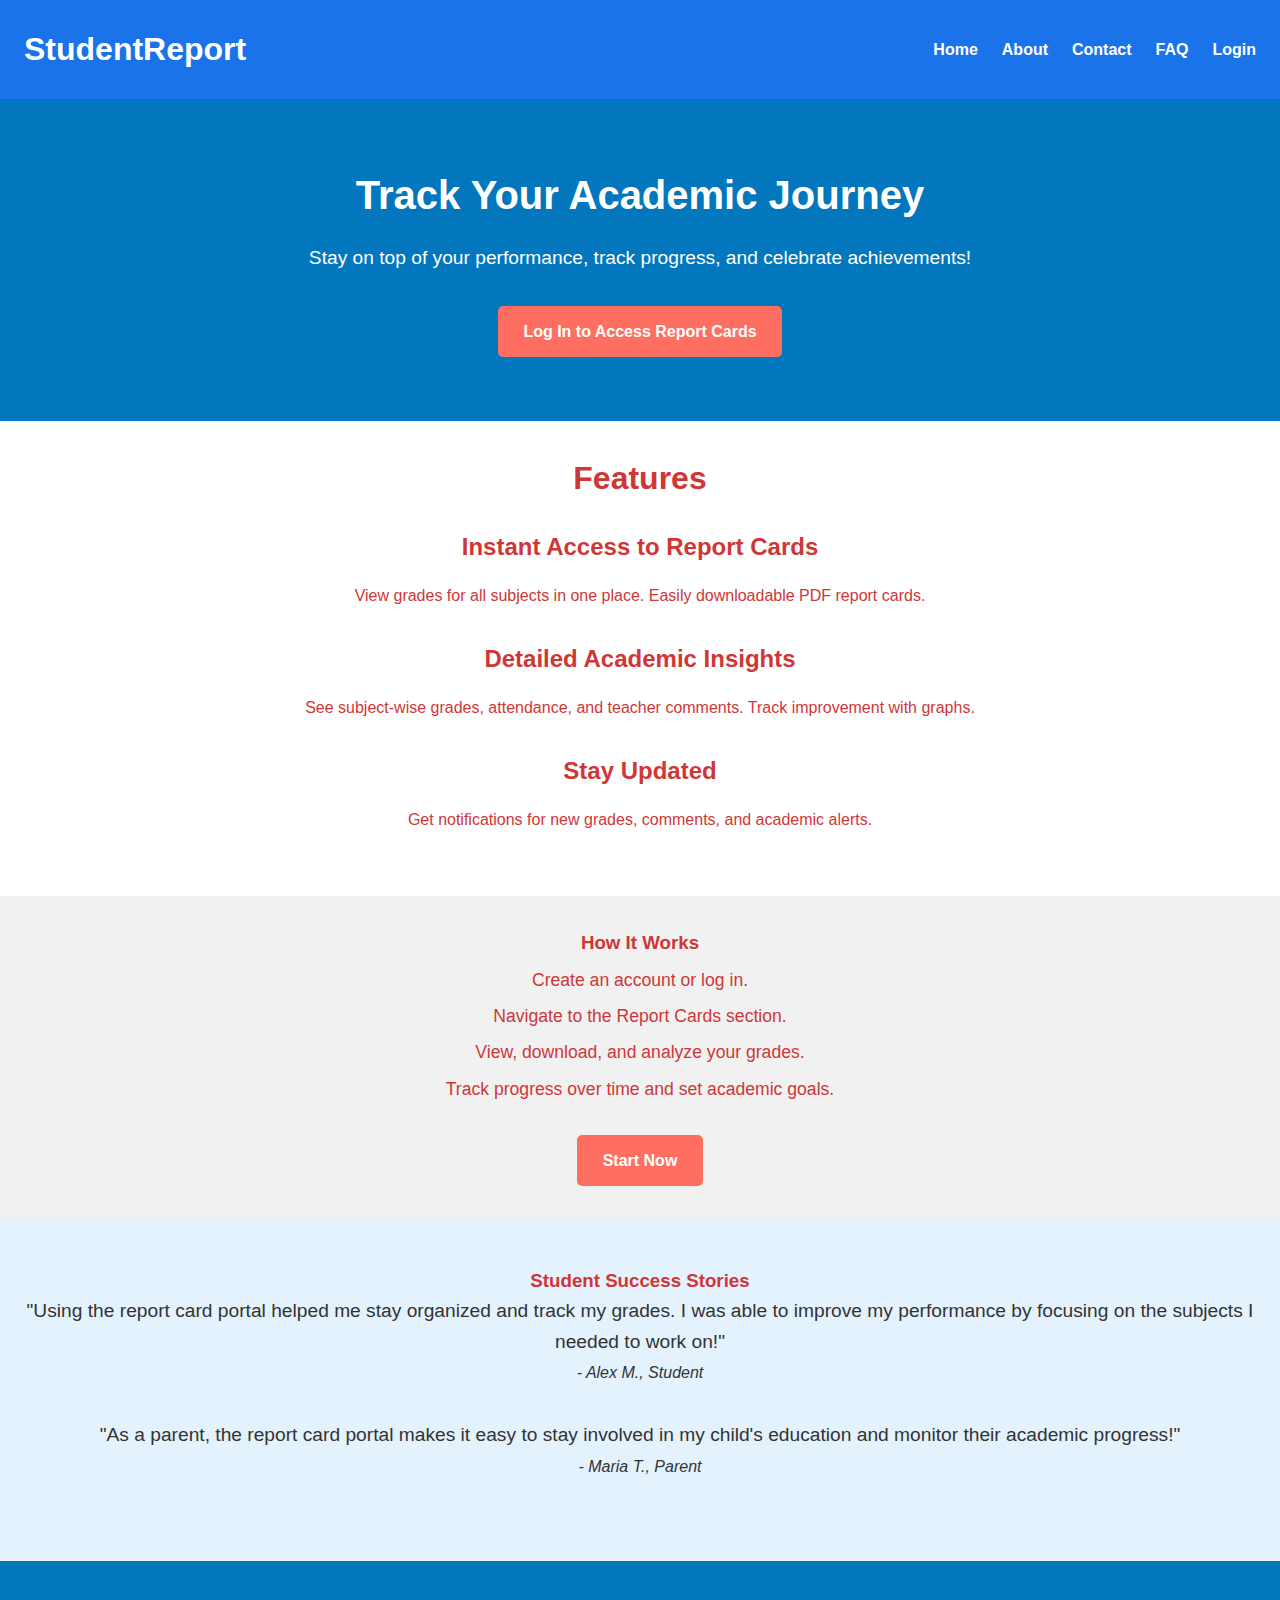
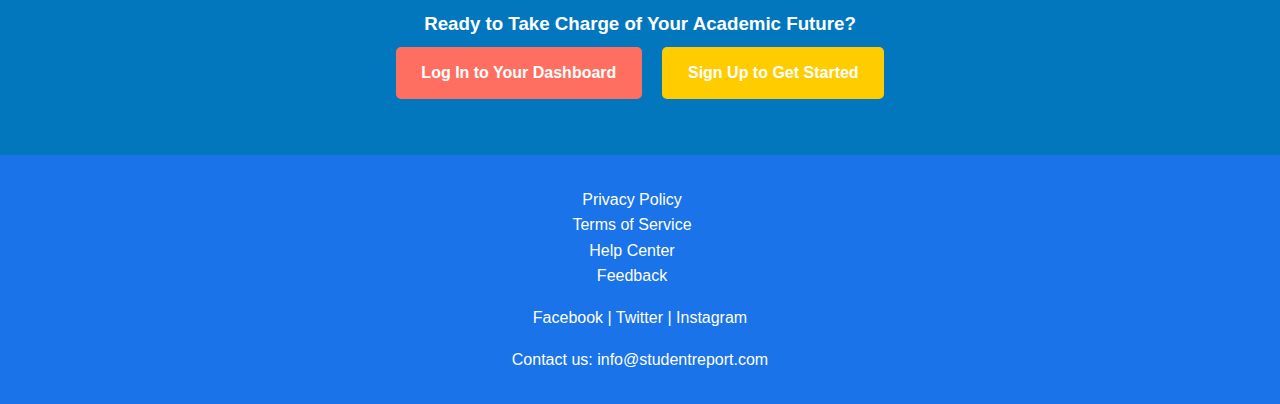
<file: index.html>
<!DOCTYPE html>
<html lang="en">
<head>
    <meta charset="UTF-8">
    <meta name="viewport" content="width=device-width, initial-scale=1.0">
    <meta http-equiv="X-UA-Compatible" content="ie=edge">
    <title>Student Report Card Portal</title>
    <link rel="stylesheet" href="styles.css">
</head>
<body>
    <!-- Header Section -->
    <header>
        <div class="logo">
            <h1>StudentReport</h1>
        </div>
        <nav>
            <ul>
                <li><a href="#">Home</a></li>
                <li><a href="#">About</a></li>
                <li><a href="#">Contact</a></li>
                <li><a href="#">FAQ</a></li>
                <li><a href="#">Login</a></li>
            </ul>
        </nav>
    </header>

    <!-- Hero Section -->
    <section class="hero">
        <h2>Track Your Academic Journey</h2>
        <p>Stay on top of your performance, track progress, and celebrate achievements!</p>
        <a href="#" class="cta-button">Log In to Access Report Cards</a>
    </section>

    <!-- Features Section -->
    <section class="features">
        <h3>Features</h3>
        <div class="feature-item">
            <h4>Instant Access to Report Cards</h4>
            <p>View grades for all subjects in one place. Easily downloadable PDF report cards.</p>
        </div>
        <div class="feature-item">
            <h4>Detailed Academic Insights</h4>
            <p>See subject-wise grades, attendance, and teacher comments. Track improvement with graphs.</p>
        </div>
        <div class="feature-item">
            <h4>Stay Updated</h4>
            <p>Get notifications for new grades, comments, and academic alerts.</p>
        </div>
    </section>

    <!-- How It Works Section -->
    <section class="how-it-works">
        <h3>How It Works</h3>
        <ul>
            <li>Create an account or log in.</li>
            <li>Navigate to the Report Cards section.</li>
            <li>View, download, and analyze your grades.</li>
            <li>Track progress over time and set academic goals.</li>
        </ul>
        <a href="#" class="cta-button">Start Now</a>
    </section>

    <!-- Student Success Stories Section -->
    <section class="testimonials">
        <h3>Student Success Stories</h3>
        <blockquote>
            <p>"Using the report card portal helped me stay organized and track my grades. I was able to improve my performance by focusing on the subjects I needed to work on!"</p>
            <cite>- Alex M., Student</cite>
        </blockquote>
        <blockquote>
            <p>"As a parent, the report card portal makes it easy to stay involved in my child's education and monitor their academic progress!"</p>
            <cite>- Maria T., Parent</cite>
        </blockquote>
    </section>

    <!-- Call to Action -->
    <section class="cta-section">
        <h3>Ready to Take Charge of Your Academic Future?</h3>
        <a href="#" class="cta-button">Log In to Your Dashboard</a>
        <a href="#" class="cta-button secondary">Sign Up to Get Started</a>
    </section>

    <!-- Footer Section -->
    <footer>
        <div class="footer-links">
            <ul>
                <li><a href="#">Privacy Policy</a></li>
                <li><a href="#">Terms of Service</a></li>
                <li><a href="#">Help Center</a></li>
                <li><a href="#">Feedback</a></li>
            </ul>
        </div>
        <div class="social-media">
            <a href="#">Facebook</a> | <a href="#">Twitter</a> | <a href="#">Instagram</a>
        </div>
        <div class="contact-info">
            <p>Contact us: info@studentreport.com</p>
        </div>
    </footer>
</body>
</html>
</file>
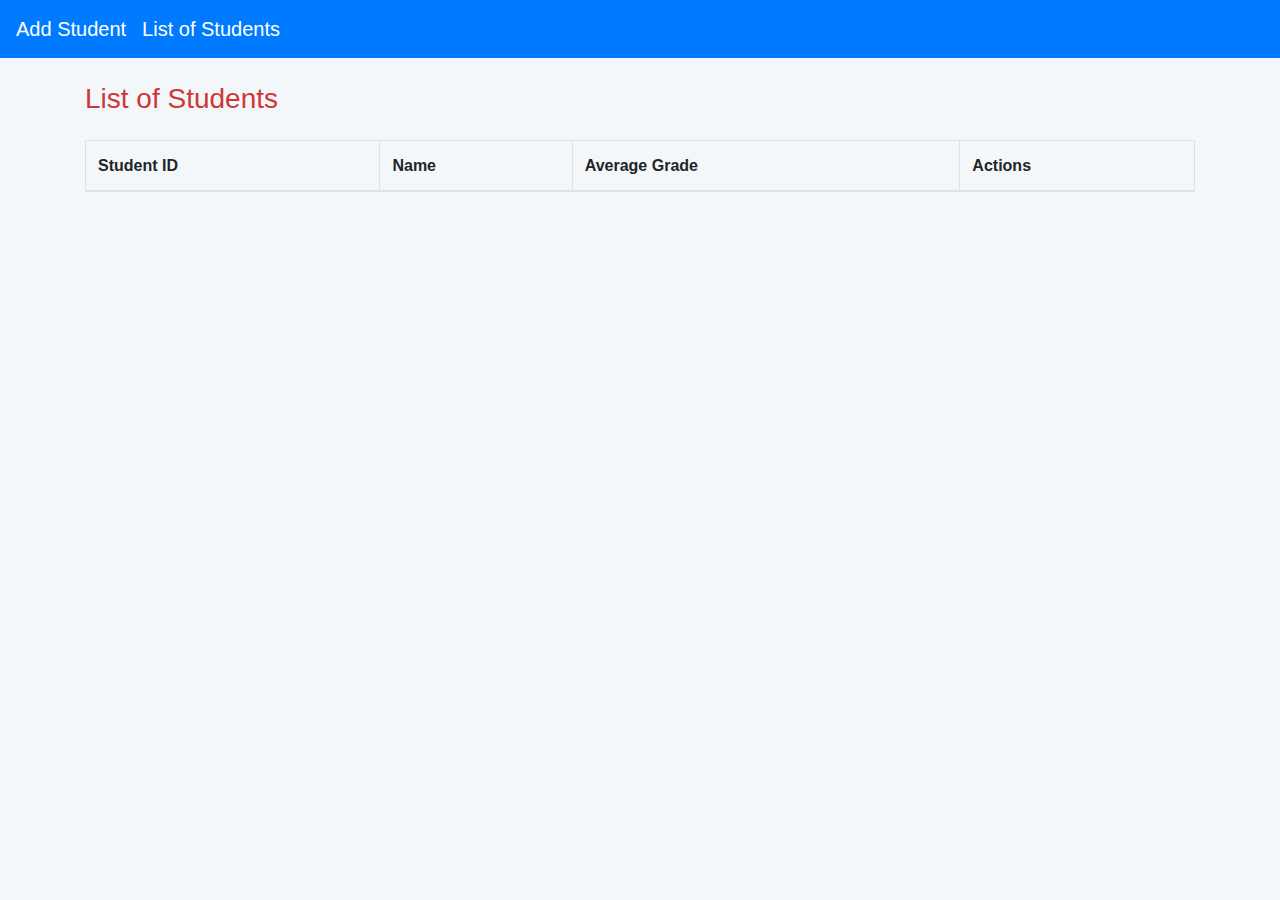
<file: student-list.html>
<!DOCTYPE html>
<html lang="en">
<head>
  <meta charset="UTF-8">
  <meta name="viewport" content="width=device-width, initial-scale=1.0">
  <title>Student List</title>
  <link href="https://stackpath.bootstrapcdn.com/bootstrap/4.5.2/css/bootstrap.min.css" rel="stylesheet">
  <link rel="stylesheet" href="styles.css">
</head>
<body>
  <!-- Navbar -->
  <nav class="navbar navbar-expand-lg navbar-dark bg-primary">
    <a class="navbar-brand" href="index.html">Add Student</a>
    <a class="navbar-brand" href="student-list.html">List of Students</a>
  </nav>

  <div class="container">
    <h3 class="my-4">List of Students</h3>
    <table class="table table-bordered">
      <thead>
        <tr>
          <th>Student ID</th>
          <th>Name</th>
          <th>Average Grade</th>
          <th>Actions</th>
        </tr>
      </thead>
      <tbody id="student-table-body">
        <!-- Rows will be populated by JavaScript -->
      </tbody>
    </table>
  </div>

  <!-- Modal for Viewing Student Details -->
  <div class="modal fade" id="viewStudentModal" tabindex="-1" role="dialog" aria-labelledby="viewStudentModalLabel" aria-hidden="true">
    <div class="modal-dialog" role="document">
      <div class="modal-content">
        <div class="modal-header">
          <h5 class="modal-title" id="viewStudentModalLabel">View Student</h5>
          <button type="button" class="close" data-dismiss="modal" aria-label="Close">
            <span aria-hidden="true">&times;</span>
          </button>
        </div>
        <div class="modal-body">
          <p><strong>Name:</strong> <span id="modal-name"></span></p>
          <p><strong>ID:</strong> <span id="modal-id"></span></p>
          <p><strong>Grades:</strong> <span id="modal-grades"></span></p>
        </div>
        <div class="modal-footer">
          <button type="button" class="btn btn-secondary" data-dismiss="modal">Close</button>
        </div>
      </div>
    </div>
  </div>

  <!-- JavaScript -->
  <script src="https://code.jquery.com/jquery-3.5.1.slim.min.js"></script>
  <script src="https://cdn.jsdelivr.net/npm/@popperjs/core@2.
</file>
<file: styles.css>
/* Reset some default browser styles */
* {
  margin: 0;
  padding: 0;
  box-sizing: border-box;
}

/* Body and typography */
body {
  font-family: Arial, sans-serif;
  line-height: 1.6;
  background-color: #f4f7fa;
  color: #cf3737;
}

/* Header */
header {
  display: flex;
  justify-content: space-between;
  align-items: center;
  padding: 1.5rem;
  background-color: #1a73e8;
  color: white;
}

header .logo h1 {
  font-size: 2rem;
}

header nav ul {
  list-style-type: none;
  display: flex;
  gap: 1.5rem;
}

header nav ul li a {
  color: white;
  text-decoration: none;
  font-weight: bold;
}

/* Hero Section */
.hero {
  text-align: center;
  padding: 4rem 1rem;
  background-color: #0277bd;
  color: white;
}

.hero h2 {
  font-size: 2.5rem;
  margin-bottom: 1rem;
}

.hero p {
  font-size: 1.2rem;
  margin-bottom: 2rem;
}

.cta-button {
  background-color: #ff6f61;
  color: white;
  padding: 0.8rem 1.6rem;
  text-decoration: none;
  font-weight: bold;
  border-radius: 5px;
  display: inline-block;
  transition: background-color 0.3s;
}

.cta-button:hover {
  background-color: #e55d4a;
}

/* Features Section */
.features {
  padding: 2rem;
  text-align: center;
  background-color: #fff;
}

.features h3 {
  font-size: 2rem;
  margin-bottom: 1.5rem;
}

.feature-item {
  margin-bottom: 2rem;
}

.feature-item h4 {
  font-size: 1.5rem;
  margin-bottom: 1rem;
}

/* How It Works Section */
.how-it-works {
  padding: 2rem;
  background-color: #f1f1f1;
  text-align: center;
}

.how-it-works ul {
  list-style-type: none;
  padding-left: 0;
  margin-bottom: 2rem;
}

.how-it-works ul li {
  font-size: 1.1rem;
  margin: 0.5rem 0;
}

/* Testimonials Section */
.testimonials {
  background-color: #e3f2fd;
  padding: 3rem 1rem;
  text-align: center;
}

.testimonials blockquote {
  font-size: 1.2rem;
  margin-bottom: 2rem;
  color: #333;
}

.testimonials cite {
  font-size: 1rem;
  font-style: italic;
}

/* Call to Action Section */
.cta-section {
  background-color: #0277bd;
  padding: 3rem 1rem;
  text-align: center;
  color: white;
}

.cta-section a {
  background-color: #ff6f61;
  padding: 0.8rem 1.6rem;
  color: white;
  text-decoration: none;
  font-weight: bold;
  border-radius: 5px;
  display: inline-block;
  margin: 0.5rem;
}

.cta-section a.secondary {
  background-color: #ffcc00;
}

/* Footer Section */
footer {
  background-color: #1a73e8;
  color: white;
  padding: 2rem 1rem;
  text-align: center;
}

footer .footer-links ul {
  list-style-type: none;
  margin-bottom: 1rem;
}

footer .footer-links ul li a {
  color: white;
  text-decoration: none;
  margin-right: 1rem;
}

footer .social-media a {
  color: white;
  text-decoration: none;
}

footer .contact-info p {
  font-size: 1rem;
  margin-top: 1rem;
}
</file>
